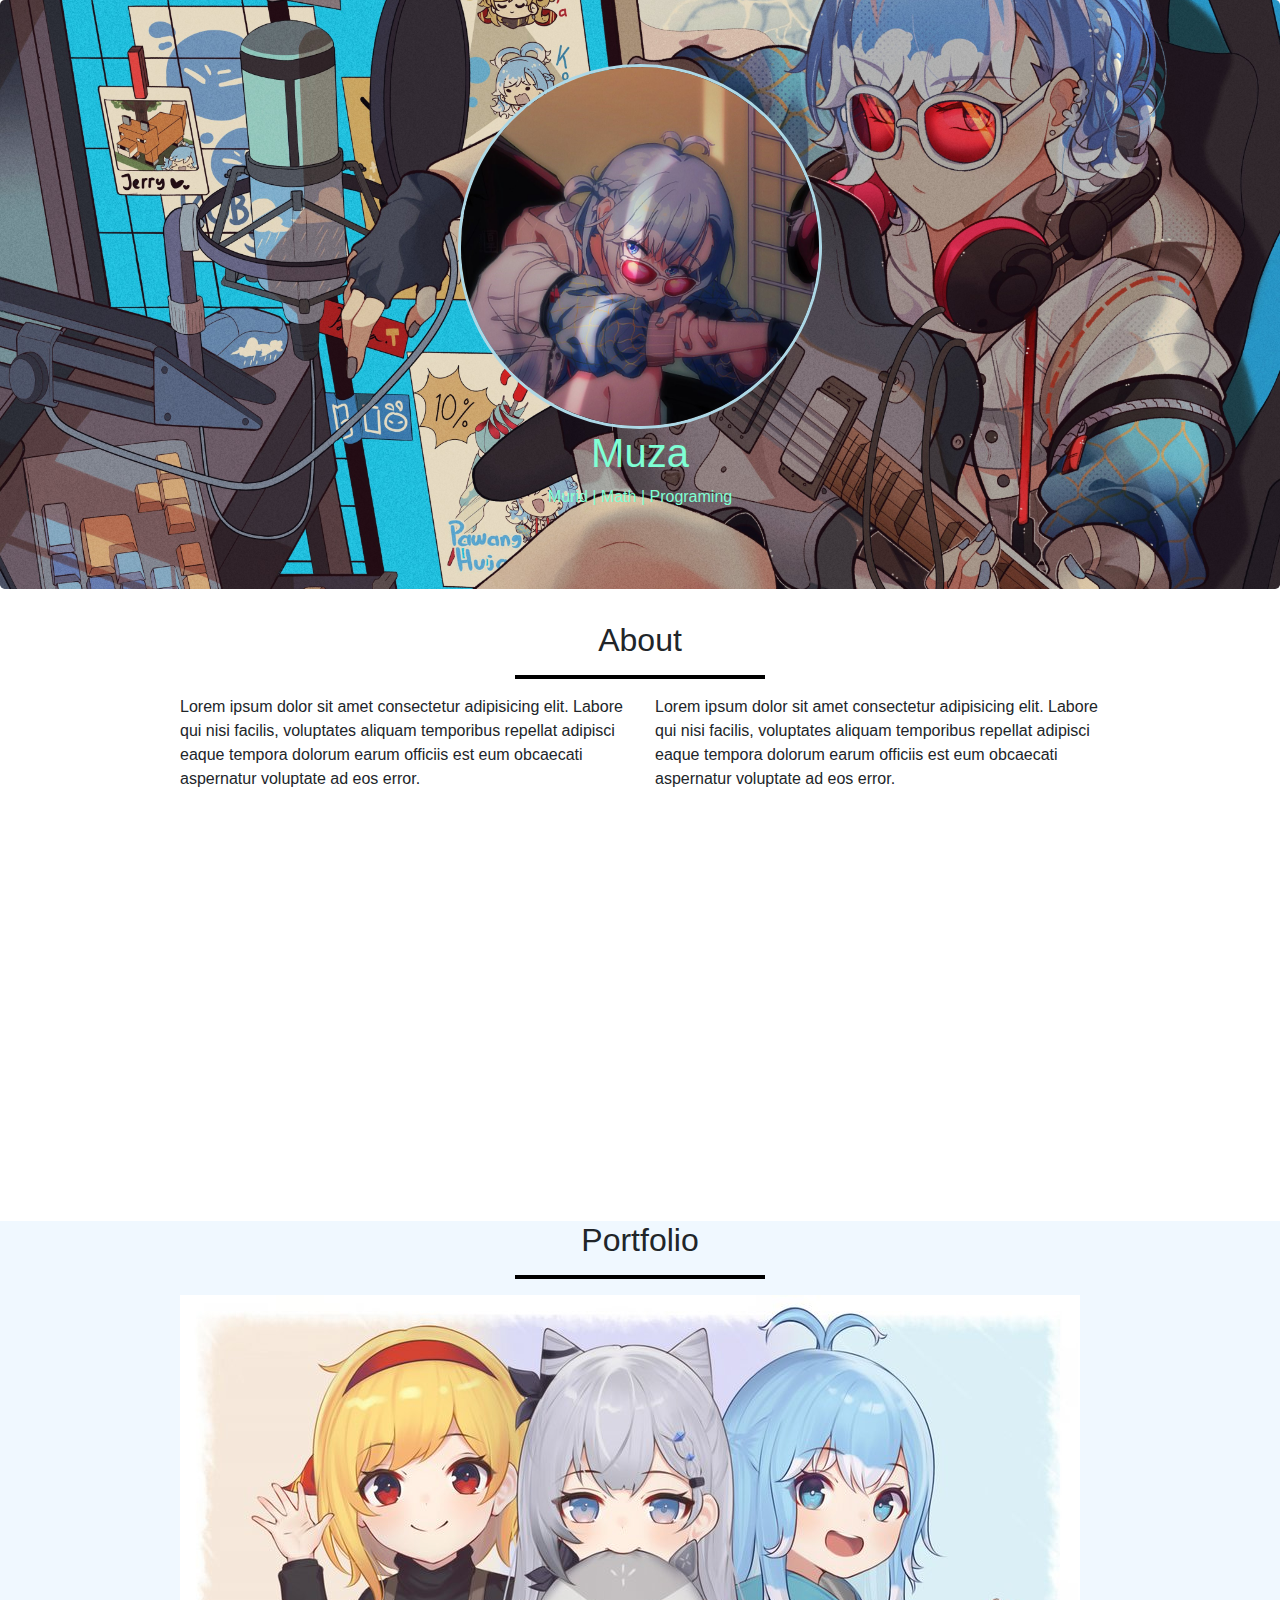
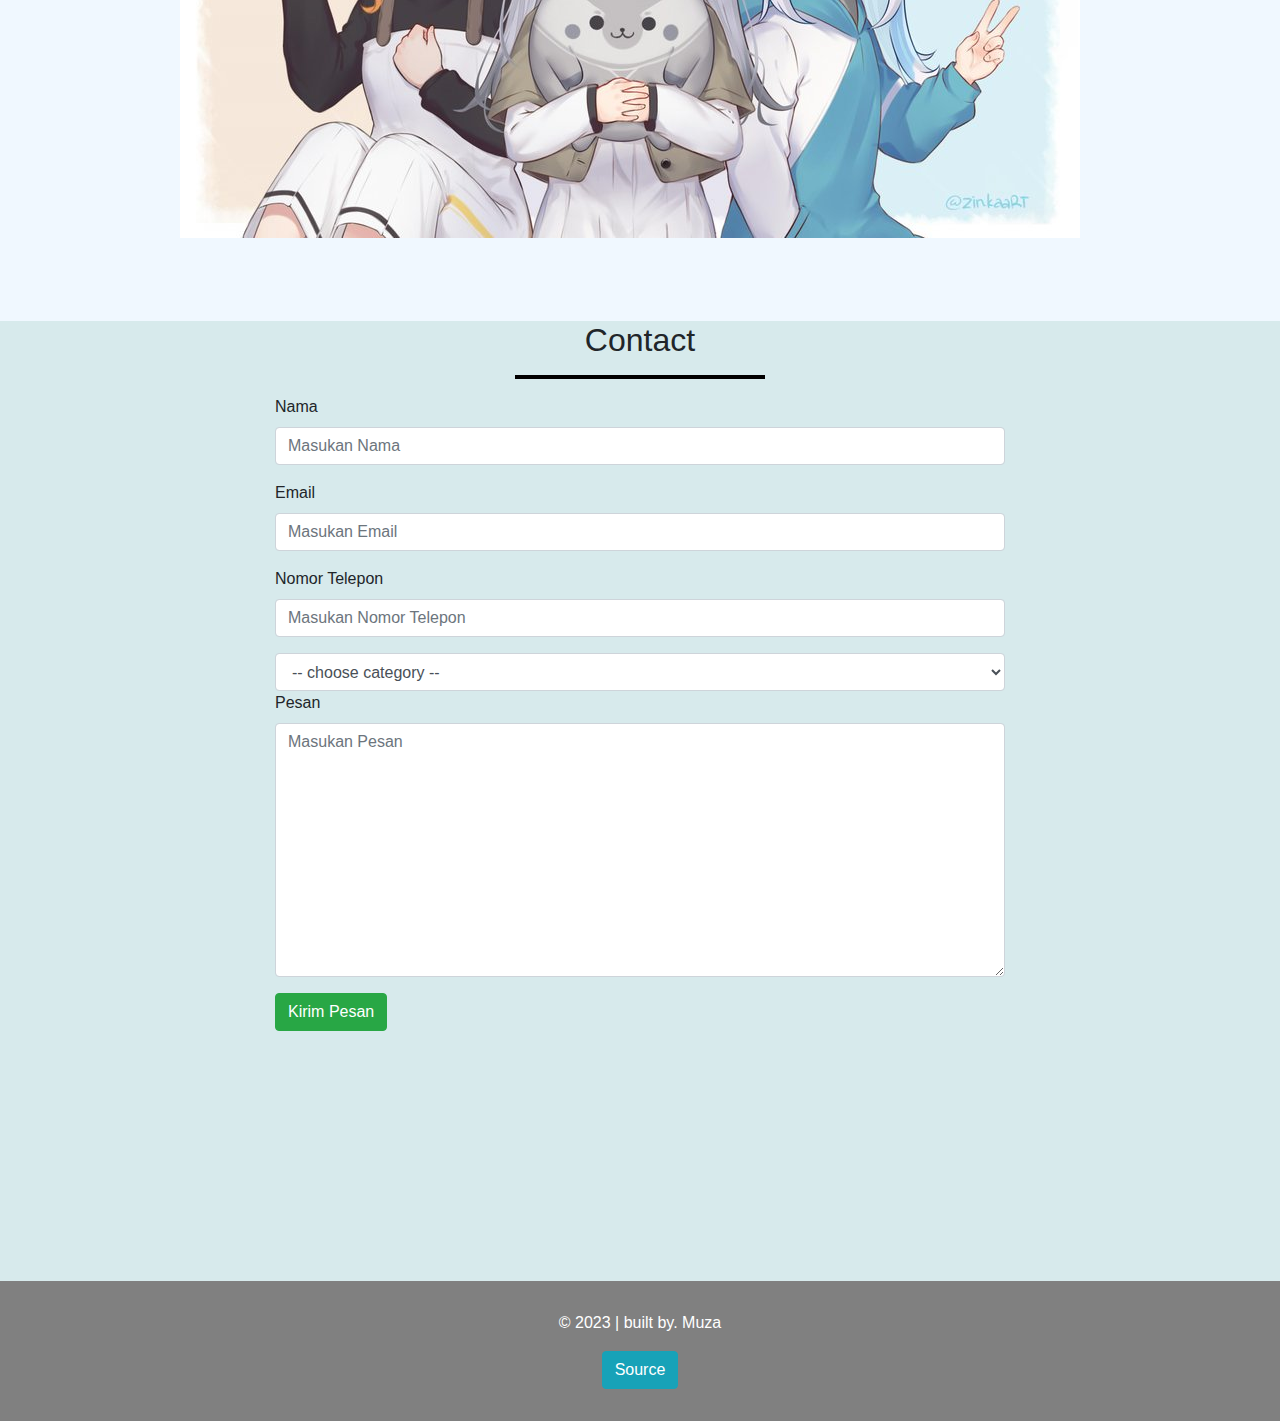
<file: portfolio/index.html>
<!doctype html>
<html lang="en">
  <head>
    <!-- Required meta tags -->
    <meta charset="utf-8">
    <meta name="viewport" content="width=device-width, initial-scale=1, shrink-to-fit=no">

    <!-- Bootstrap CSS -->
    <link rel="stylesheet" href="css/bootstrap.css">
    <link rel="stylesheet" href="css/style.css">

    <title>Aergia Bio</title>
  </head>
  <body>

    <!--Jumbotron-->
    <div class="jumbotron text-center">
        <img src="img/kobo.jfif" class="rounded-circle" alt="profile kobo">
            <h1>Muza</h1>
            <p>Murid | Math | Programing</p>
    </div>

    <!--About-->
    <section class="about" id="about">
        <div class="container">
            <div class="row">
                <div class="col-md-12 text-center">
                    <h2>About</h2>
                    <hr>
                </div>
            </div>

            <div class="row">
                <div class="col-sm-5 offset-md-1">
                    <p>Lorem ipsum dolor sit amet consectetur
                         adipisicing elit. Labore qui nisi facilis, 
                         voluptates aliquam temporibus repellat adipisci
                          eaque tempora dolorum earum officiis est eum obcaecati
                           aspernatur voluptate ad eos error.</p>
                </div>
                <div class="col-sm-5">Lorem ipsum dolor sit amet consectetur
                    adipisicing elit. Labore qui nisi facilis, 
                    voluptates aliquam temporibus repellat adipisci
                     eaque tempora dolorum earum officiis est eum obcaecati
                      aspernatur voluptate ad eos error.</div>
            </div>
        </div>
    </section>

    <!--Portfolio-->
    <section class="portfolio" id="portfolio">
        <div class="container">
            <div class="row">
                <div class="col-sm-12 text-center">
                    <h2>Portfolio</h2>
                    <hr>
                </div>
            </div>

            <div class="row">
                <div class="col-sm-8 offset-sm-1">
                    <a href="" class="thumbnail">
                        <img src="img/portfolio/Fnho255aMAAqryk.jfif">
                    </a>
                </div>
            </div>

        </div>
    </section>

    <!--Contact-->
    <section class="contact" id="contact">
        <div class="container">
            <div class="row">
                <div class="col-sm-12 text-center">
                    <h2>Contact</h2>
                    <hr>
                </div>
            </div>

            <div class="row">
                <div class="col-sm-8 offset-sm-2">
                    <form>
                        <div class="form-group">
                          <label for="nama">Nama</label>
                          <input type="text" class="form-control" id="Nama" placeholder="Masukan Nama">
                        </div>

                        <div class="form-group">
                            <label for="email">Email</label>
                            <input type="email" class="form-control" id="email" placeholder="Masukan Email">
                          </div>
                        
                        <div class="form-group">
                            <label for="telp">Nomor Telepon</label>
                            <input type="tel" class="form-control" id="telp" placeholder="Masukan Nomor Telepon">
                          </div>

                        <select class="form-control">
                            <option>-- choose category --</option>
                            <option>Web Design</option>
                            <option>Web Development</option>
                        </select>

                        <div class="form-group">
                            <label for="pesan">Pesan</label>
                            <textarea class="form-control" rows="10" placeholder="Masukan Pesan"></textarea>
                        </div>
                        

                        <button type="submit" class="btn btn-success">Kirim Pesan</button>
                      </form>
                </div>
            </div>
        </div>
    </section>

    <!--Footer-->
    <footer>
        <div class="container text-center">
            <div class="row">
                <div class="col-sm-12">
                    <p>&copy; 2023 | built by. <a href="https://saweria.co/Aergia">Muza</a></p>
                </div>
            </div>

            <div class="row">
                <div class="col-sm-12">
                    <a href="https://getbootstrap.com/docs/4.6" class="btn btn-info">Source</a>
                </div>
            </div>
        </div>
    </footer>



    <!-- Optional JavaScript; choose one of the two! -->
    <!-- Option 1: jQuery and Bootstrap Bundle (includes Popper) -->
    <script src="https://cdn.jsdelivr.net/npm/jquery@3.5.1/dist/jquery.slim.min.js" 
     integrity="sha384-DfXdz2htPH0lsSSs5nCTpuj/zy4C+OGpamoFVy38MVBnE+IbbVYUew+OrCXaRkfj" 
     crossorigin="anonymous"></script>
    <script src="js/bootstrap.js"></script>
  </body>
  </html>
  
  <!--
      
    <div class="gambar">
!?        <img src="gmbr/(nama file gambar lu)" alt="bebas">

    </div>


jadi....




-->
</file>
<file: portfolio/css/style.css>
html{
    position: relative;

}

body{
    margin-bottom: 100px;

}

.jumbotron{
    background-image: url(../img/Fmb1mcKaMAAIray1.jfif);
    background-size: 100%;
    background-repeat: no-repeat;
    background-position: 50%;
    color: aquamarine;
    
}

.jumbotron img{
    width: 30%;
    height: 30%;
    border: solid lightblue;

}

hr{
    width: 250px;
    border-top: 4px solid black;

}

.about{
    min-height: 600px;
}

.portfolio{
    background-color: aliceblue;
    min-height: 700px;
}

.contact{
    min-height: 1000px;
    background-color: #D7EAEC;
}

footer{
    position: absolute;
    bottom: 0;
    width: 100%;
    height: 100px;
    background-color: gray;
    min-height:140px;
    color: white;
    padding-top: 30px;
}
footer a{
    color: white;
}
</file>
